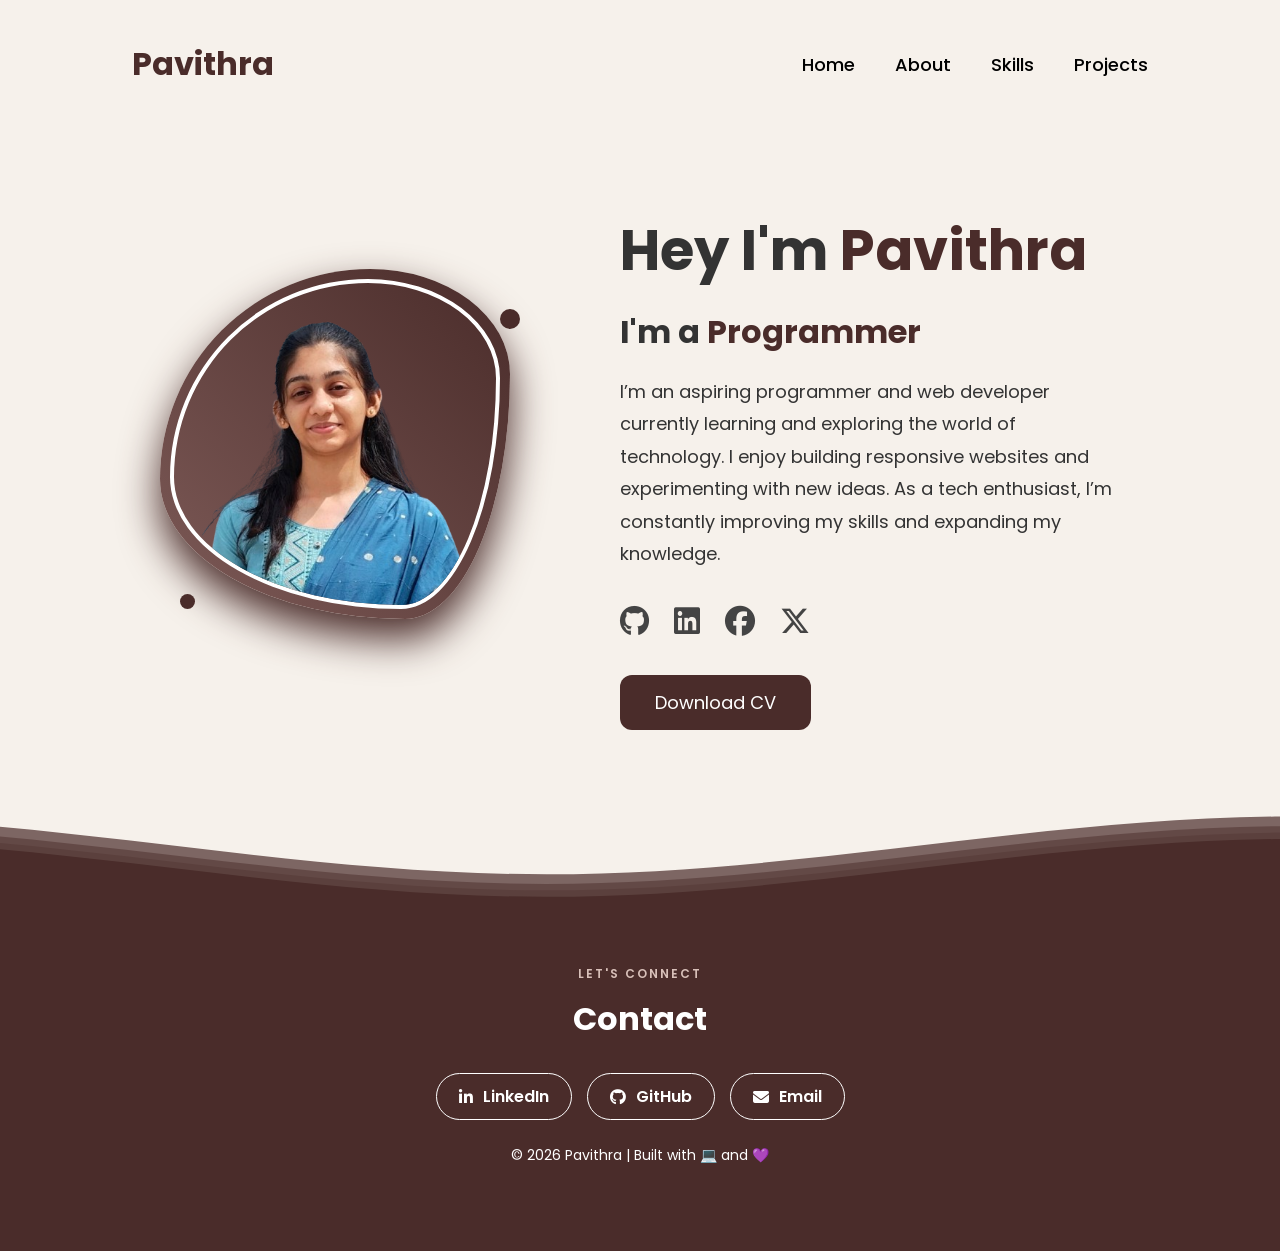
<file: index.html>
<!DOCTYPE html>
<html lang="en">

<head>
    <meta charset="UTF-8">
    <meta name="viewport" content="width=device-width, initial-scale=1.0">

    <title>Portfolio</title>

    <link rel="stylesheet" href="style.css">

    <!-- Aesthetic Icons -->
    <link rel="stylesheet" href="https://cdnjs.cloudflare.com/ajax/libs/font-awesome/6.5.0/css/all.min.css">

    <!-- Google Font -->
    <link href="https://fonts.googleapis.com/css2?family=Poppins:wght@300;400;500;600;700&display=swap"
        rel="stylesheet">

    <link href="https://fonts.googleapis.com/css2?family=Playfair+Display:wght@600;700&display=swap" rel="stylesheet">

</head>

<body>

    <header>

        <nav class="navbar">
            <div class="logo">Pavithra</div>

            <ul class="nav-links" id="navLinks">
                <li><a href="index.html">Home</a></li>
                <li><a href="about.html">About</a></li>
                <li><a href="skills.html">Skills</a></li>
                <li><a href="projects.html">Projects</a></li>
            </ul>

            <div class="menu-toggle" id="menuToggle">
                ☰
            </div>
        </nav>

    </header>


    <section class="hero">
        <div class="photo-wrapper">
            <div class="blob-shape">
                <img src="pavi.png" alt="Pavithra">
            </div>
            <div class="dot dot-1"></div>
            <div class="dot dot-2"></div>
        </div>

        <style>
            .photo-wrapper {
                position: relative;
                width: 400px;
                height: 400px;
                display: flex;
                justify-content: left;
                align-items: left;
            }

            .blob-shape {
                width: 350px;
                height: 350px;
                background: linear-gradient(45deg, #7d5a57, #4a2c2a);
                /* This creates the organic "egg" shape */
                border-radius: 60% 40% 30% 70% / 60% 30% 70% 40%;
                padding: 10px;
                /* The "border" thickness */
                display: flex;
                justify-content: center;
                align-items: center;
                overflow: hidden;
                transition: all 0.5s ease-in-out;
                box-shadow: 0 20px 40px #4a2c2a;
                animation: morph 8s ease-in-out infinite;
            }

            .blob-shape img {
                width: 100%;
                height: 100%;
                object-fit: cover;
                /* The image follows the parent shape */
                border-radius: inherit;
                border: 4px solid white;
            }

            /* Floating Dots for that "Aesthetic" look */
            .dot {
                position: absolute;
                border-radius: 50%;
                background: #4a2c2a;
            }

            .dot-1 {
                width: 20px;
                height: 20px;
                top: 10%;
                right: 10%;
            }

            .dot-2 {
                width: 15px;
                height: 15px;
                bottom: 15%;
                left: 5%;
            }

            /* The animation that makes it "breathe" */
            @keyframes morph {
                0% {
                    border-radius: 60% 40% 30% 70% / 60% 30% 70% 40%;
                }

                50% {
                    border-radius: 30% 60% 70% 40% / 50% 60% 30% 60%;
                }

                100% {
                    border-radius: 60% 40% 30% 70% / 60% 30% 70% 40%;
                }
            }

            /* Hover effect to make it interactive */
            .blob-shape:hover {
                transform: scale(1.05) rotate(2deg);
                box-shadow: 0 30px 60px #4a2c2a;
            }
        </style>


        <div class="hero-text">

            <h1>Hey I'm <span>Pavithra</span></h1>

            <h2>I'm a <span class="typing"></span></h2>

            <p>
                I’m an aspiring programmer and web developer currently learning and exploring the world of technology.
                I enjoy building responsive websites and experimenting with new ideas.
                As a tech enthusiast, I’m constantly improving my skills and expanding my knowledge.
            </p>

            <div class="social-icons">

                <a href="https://github.com/Pavithra-Devadiga"><i class="fa-brands fa-github"></i></a>
                <a
                    href="https://www.linkedin.com/in/pavithra-devadiga-a01368340?utm_source=share_via&utm_content=profile&utm_medium=member_android"><i
                        class="fa-brands fa-linkedin"></i></a>
                <a href="#"><i class="fa-brands fa-facebook"></i></a>
                <a href="#"><i class="fa-brands fa-x-twitter"></i></a>

            </div>
            <button class="cv-btn" onclick="downloadCV()">Download CV</button>

            <script>
                function downloadCV() {
                    const link = document.createElement('a');
                    link.href = 'Resume (5).pdf';
                    link.download = 'Resume (5).pdf';
                    document.body.appendChild(link);
                    link.click();
                    document.body.removeChild(link);
                }
            </script>

        </div>

    </section>

    <script src="script.js"></script>

</body>
<footer>

    <div class="footer-container">

        <!-- Wave Animation -->
        <div class="waves-wrapper">
            <svg class="waves" xmlns="http://www.w3.org/2000/svg" viewBox="0 24 150 28" preserveAspectRatio="none">
                <defs>
                    <path id="gentle-wave"
                        d="M-160 44c30 0 58-18 88-18s58 18 88 18 58-18 88-18 58 18 88 18 v44h-352z" />
                </defs>

                <g class="parallax">
                    <use xlink:href="#gentle-wave" x="48" y="0" fill="rgba(74,44,42,0.7)" />
                    <use xlink:href="#gentle-wave" x="48" y="3" fill="rgba(74,44,42,0.5)" />
                    <use xlink:href="#gentle-wave" x="48" y="5" fill="rgba(74,44,42,0.3)" />
                    <use xlink:href="#gentle-wave" x="48" y="7" fill="#4a2c2a" />
                </g>

            </svg>
        </div>


        <section class="connect-minimal">

            <div class="connect-header">
                <span>LET'S CONNECT</span>
                <h3>Contact</h3>
            </div>


            <div class="social-serial-list">

                <a href="https://www.linkedin.com/in/pavithra-devadiga-a01368340" class="serial-item">
                    <i class="fab fa-linkedin-in"></i>
                    <span>LinkedIn</span>
                </a>

                <a href="https://github.com/Pavithra-Devadiga" class="serial-item">
                    <i class="fab fa-github"></i>
                    <span>GitHub</span>
                </a>

                <a href="mailto:pavithraise28@gmail.com" class="serial-item">
                    <i class="fas fa-envelope"></i>
                    <span>Email</span>
                </a>

            </div>

            <a class="mini-footer">
                <p>© 2026 Pavithra | Built with 💻 and 💜</p>
            </a>

        </section>

    </div>

</footer>

<style>
    .footer-container {
        width: 100%;
        overflow: hidden;
    }

    /* Wave */
    .waves-wrapper {
        width: 100%;
        height: 90px;
        line-height: 0;
    }

    .waves {
        width: 100%;
        height: 100%;
        display: block;
    }

    /* Wave Animation */
    .parallax>use {
        animation: move-forever 25s cubic-bezier(.55, .5, .45, .5) infinite;
    }

    .parallax>use:nth-child(1) {
        animation-delay: -2s;
        animation-duration: 7s;
    }

    .parallax>use:nth-child(2) {
        animation-delay: -3s;
        animation-duration: 10s;
    }

    .parallax>use:nth-child(3) {
        animation-delay: -4s;
        animation-duration: 13s;
    }

    .parallax>use:nth-child(4) {
        animation-delay: -5s;
        animation-duration: 20s;
    }

    @keyframes move-forever {
        0% {
            transform: translate3d(-90px, 0, 0);
        }

        100% {
            transform: translate3d(85px, 0, 0);
        }
    }


    /* Footer Content */

    .connect-minimal {
        background: #4a2c2a;
        padding: 60px 20px;
        text-align: center;
    }

    .connect-header span {
        font-size: 12px;
        letter-spacing: 2px;
        color: #d8c0b9;
        font-weight: 600;
    }

    .connect-header h3 {
        font-size: 32px;
        color: white;
        margin: 10px 0 30px;
    }

    /* Social Buttons */

    .social-serial-list {
        display: flex;
        justify-content: center;
        gap: 15px;
        flex-wrap: wrap;
    }

    .serial-item {
        display: flex;
        align-items: center;
        gap: 10px;
        padding: 10px 22px;
        border: 1.5px solid white;
        border-radius: 50px;
        text-decoration: none;
        color: white;
        font-weight: 600;
        transition: 0.3s;
    }

    .serial-item i {
        font-size: 16px;
    }

    .serial-item:hover {
        background: white;
        color: #4a2c2a;
        transform: translateY(-3px);
    }

    /* Copyright */

    .mini-footer {
        margin-top: 40px;
        padding: 100px;
        padding-top: 100px;
        color: white;
        font-size: 14px;
    }

    /* hamburger icon */
    .menu-toggle {
        display: none;
        font-size: 28px;
        cursor: pointer;
    }



    /* Mobile */

    @media(max-width:768px) {

        .social-serial-list {
            flex-direction: column;
            align-items: center;
        }

        .serial-item {
            width: 180px;
            justify-content: center;
        }

    }


    ---------------------------------------------------------- * {
        margin: 0;
        padding: 0;
        box-sizing: border-box;
        font-family: 'Poppins', sans-serif;
    }

    body {
        background: #f6f1eb;
        /* soft background matching website */
        color: #333;
    }

    /* HEADER / NAVBAR */
    header {
        padding: 25px 8%;
    }

    .navbar {
        display: flex;
        justify-content: space-between;
        align-items: center;
    }

    .logo {
        font-size: 32px;
        font-weight: 700;
        color: #4a2c2a;
    }

    .nav-links {
        display: flex;
        gap: 40px;
        list-style: none;

    }

    .nav-links a {
        font-size: 18px;
        font-weight: 500;
        color: #333;
        transition: .3s;
        text-decoration: none;
    }

    .nav-links a:hover,
    .nav-links a.active {
        color: #7f433f;
    }



    /* Hide hamburger on desktop */
    .menu-toggle {
        display: none;
        font-size: 28px;
        cursor: pointer;
    }

    /* Mobile Navbar */
    @media(max-width:768px) {

        .menu-toggle {
            display: block;
        }

        .nav-links {
            position: absolute;
            top: 80px;
            right: 8%;
            background: #f6f1eb;
            flex-direction: column;
            gap: 20px;
            width: 200px;
            padding: 20px;
            border-radius: 12px;
            box-shadow: 0 10px 25px rgba(0, 0, 0, 0.1);

            display: none;
        }

        .nav-links.active {
            display: flex;
        }
    }

    /* Responsive adjustments */
    @media(max-width:768px) {
        .skill-box {
            flex-direction: column;
            align-items: flex-start;
        }

        .skill-icon {
            margin-bottom: 10px;
        }

        .nav-links {
            flex-direction: column;
            gap: 20px;
            align-items: center;
        }

        .nav-links a {
            font-size: 18px;
            font-weight: 500;
            color: #333;
            transition: .3s;
            text-decoration: none;
        }

        .nav-links a:hover,
        .nav-links a.active {
            color: #7f433f;
        }
    }

    .nav-links a {
        font-size: 18px;
        font-weight: 500;
        color: #333;
        transition: .3s;
        text-decoration: none;
    }

    .nav-links a:hover {
        color: #7f433f;
    }

    footer {
        width: 100%;
    }

    /* .nav-links a{
color: black !important;
} */
</style>


</style>

</html>
</file>
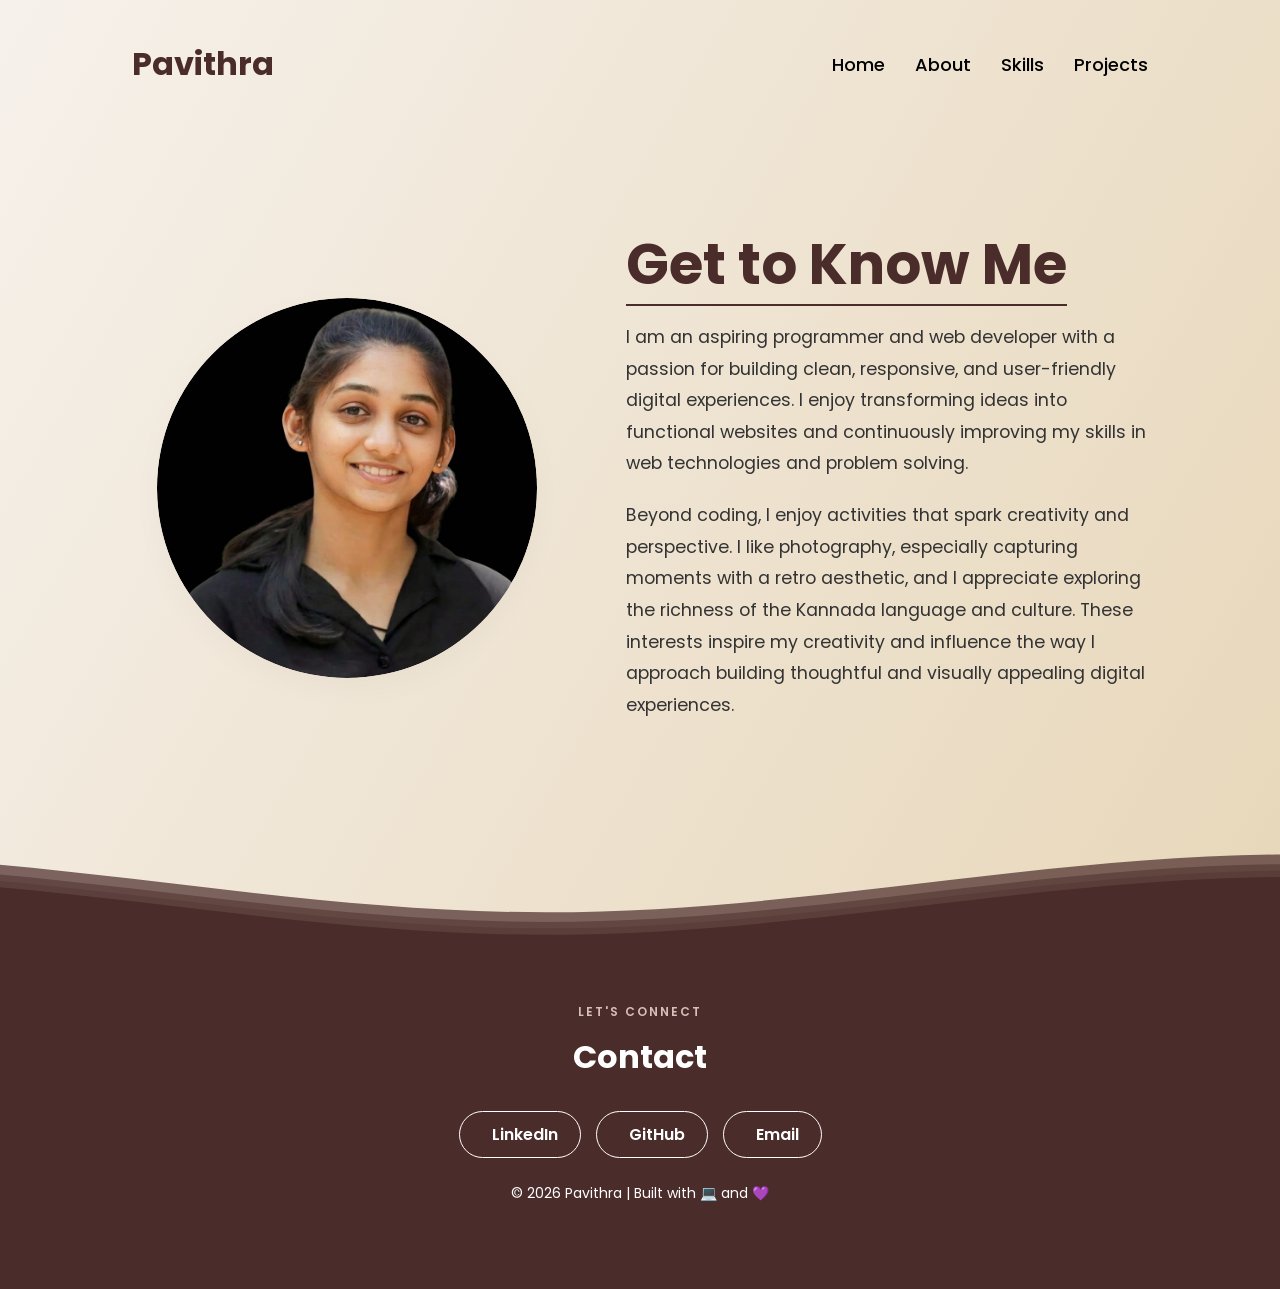
<file: about.html>
<!DOCTYPE html>
<html lang="en">

<head>
<meta charset="UTF-8">
<meta name="viewport" content="width=device-width, initial-scale=1.0">
<title>About | Pavithra</title>


<link rel="preconnect" href="https://fonts.googleapis.com">
<link rel="preconnect" href="https://fonts.gstatic.com" crossorigin>
<link href="https://fonts.googleapis.com/css2?family=Poppins:wght@400;500;600;700&display=swap" rel="stylesheet">
<link rel="stylesheet" href="style.css">
<style>

/* SAME COLORS AS HOME PAGE */
:root {
--bg-cream:#f6f1eb;
--deep-maroon:#4a2c2a;
--soft-glow:#ede4da;
}

*{
margin:0;
padding:0;
box-sizing:border-box;
font-family:'Poppins',sans-serif;
}

body{
background:linear-gradient(120deg,#f6f1eb,#e6d4b4);
color:#333;
}

/* HEADER (same spacing as home) */
header{
padding:25px 8%;
}

.nav-links a:hover{
color:#7f433f;
}

/* CONTACT BUTTON */




/* ABOUT SECTION */
.about-section{
display:flex;
align-items:center;
justify-content:center;
padding:40px 10%;
min-height:80vh;
gap:60px;
}

/* IMAGE */
.image-container{
flex:1;
display:flex;
justify-content:center;
}

.circle-glow{
width:380px;
height:380px;
background-color:var(--soft-glow);
border-radius:50%;
display:flex;
align-items:center;
justify-content:center;
box-shadow:0 10px 30px rgba(0,0,0,0.03);
overflow:hidden;
}

.circle-glow img{
width:100%;
height:100%;
object-fit:cover;
border-radius:50%;
}

.circle-glow img{
width:100%;
height:100%;
object-fit:cover;
}

/* TEXT */
.content-container{
flex:1.2;
}

.content-container h1{
font-family:'Georgia',serif;
font-size:3.5rem;
margin-bottom:25px;
line-height:1.1;
}

.content-container p{
font-size:1.1rem;
line-height:1.8;
margin-bottom:20px;
max-width:550px;
}

/* TITLE HIGHLIGHT */
.highlight{
color:var(--deep-maroon);
font-weight:bold;
border-bottom:2px solid var(--deep-maroon);
}

/* MOBILE */
@media (max-width:900px){

.about-section{
flex-direction:column;
text-align:center;
}

.circle-glow{
width:300px;
height:300px;
}

.content-container h1{
font-size:2.5rem;
}

}

</style>
</head>

<body>

<header>

<nav class="navbar">
  <div class="logo">Pavithra</div>

  <ul class="nav-links" id="navLinks">
    <li><a href="index.html">Home</a></li>
    <li><a href="about.html">About</a></li>
    <li><a href="skills.html">Skills</a></li>
    <li><a href="projects.html">Projects</a></li>
  </ul>

  <div class="menu-toggle" id="menuToggle">
    ☰
  </div>
</nav>
<script>
document.addEventListener("DOMContentLoaded", function(){

const toggle = document.getElementById("menuToggle");
const navLinks = document.getElementById("navLinks");

toggle.addEventListener("click", function(){
navLinks.classList.toggle("active");
});

});
</script>
</header>


<section class="about-section">

<div class="image-container">
<div class="circle-glow">
<img src="pa.jpeg" alt="Pavithra Profile" >
</div>
</div>

<div class="content-container">

<h1><span class="highlight">Get to Know Me</span></h1>

<p>
I am an aspiring programmer and web developer with a passion for building clean, responsive, and user-friendly digital experiences. I enjoy transforming ideas into functional websites and continuously improving my skills in web technologies and problem solving.
</p>

<p>
Beyond coding, I enjoy activities that spark creativity and perspective. I like photography, especially capturing moments with a retro aesthetic, and I appreciate exploring the richness of the Kannada language and culture. These interests inspire my creativity and influence the way I approach building thoughtful and visually appealing digital experiences.
</p>

</div>

</section>

</body>
<footer>

<div class="footer-container">

<!-- Wave Animation -->
<div class="waves-wrapper">
<svg class="waves" xmlns="http://www.w3.org/2000/svg"
viewBox="0 24 150 28" preserveAspectRatio="none">
<defs>
<path id="gentle-wave"
d="M-160 44c30 0 58-18 88-18s58 18 88 18 58-18 88-18 58 18 88 18 v44h-352z"/>
</defs>

<g class="parallax">
<use xlink:href="#gentle-wave" x="48" y="0" fill="rgba(74,44,42,0.7)"/>
<use xlink:href="#gentle-wave" x="48" y="3" fill="rgba(74,44,42,0.5)"/>
<use xlink:href="#gentle-wave" x="48" y="5" fill="rgba(74,44,42,0.3)"/>
<use xlink:href="#gentle-wave" x="48" y="7" fill="#4a2c2a"/>
</g>

</svg>
</div>


<section class="connect-minimal">

<div class="connect-header">
<span>LET'S CONNECT</span>
<h3>Contact</h3>
</div>


<div class="social-serial-list">

<a href="https://www.linkedin.com/in/pavithra-devadiga-a01368340"
class="serial-item">
<i class="fab fa-linkedin-in"></i>
<span>LinkedIn</span>
</a>

<a href="https://github.com/Pavithra-Devadiga"
class="serial-item">
<i class="fab fa-github"></i>
<span>GitHub</span>
</a>

<a href="mailto:pavithraise28@gmail.com"
class="serial-item">
<i class="fas fa-envelope"></i>
<span>Email</span>
</a>

</div>

<a class="mini-footer">
<p>© 2026 Pavithra | Built with 💻 and 💜</p>
</a>

</section>

</div>

</footer>

<style>
  .footer-container{
width:100%;
overflow:hidden;
}

/* Wave */
.waves-wrapper{
width:100%;
height:90px;
line-height:0;
}

.waves{
width:100%;
height:100%;
display:block;
}

/* Wave Animation */
.parallax > use{
animation:move-forever 25s cubic-bezier(.55,.5,.45,.5) infinite;
}

.parallax > use:nth-child(1){
animation-delay:-2s;
animation-duration:7s;
}

.parallax > use:nth-child(2){
animation-delay:-3s;
animation-duration:10s;
}

.parallax > use:nth-child(3){
animation-delay:-4s;
animation-duration:13s;
}

.parallax > use:nth-child(4){
animation-delay:-5s;
animation-duration:20s;
}

@keyframes move-forever{
0%{transform:translate3d(-90px,0,0);}
100%{transform:translate3d(85px,0,0);}
}


/* Footer Content */

.connect-minimal{
background:#4a2c2a;
padding:60px 20px;
text-align:center;
}

.connect-header span{
font-size:12px;
letter-spacing:2px;
color:#d8c0b9;
font-weight:600;
}

.connect-header h3{
font-size:32px;
color:white;
margin:10px 0 30px;
}

/* Social Buttons */

.social-serial-list{
display:flex;
justify-content:center;
gap:15px;
flex-wrap:wrap;
}

.serial-item{
display:flex;
align-items:center;
gap:10px;
padding:10px 22px;
border:1.5px solid white;
border-radius:50px;
text-decoration:none;
color:white;
font-weight:600;
transition:0.3s;
}

.serial-item i{
font-size:16px;
}

.serial-item:hover{
background:white;
color:#4a2c2a;
transform:translateY(-3px);
}

/* Copyright */

.mini-footer{
margin-top:40px;
padding: 100px;
padding-top:100px;
color:white;
font-size:14px;
}


/* Mobile */

@media(max-width:768px){

.social-serial-list{
flex-direction:column;
align-items:center;
}

.serial-item{
width:180px;
justify-content:center;
}

}

.navbar{
background: transparent !important;
}
.logo{
    font-size:32px;
    font-weight:700;
    color:#4a2c2a;
}
</style>
</html>
</file>
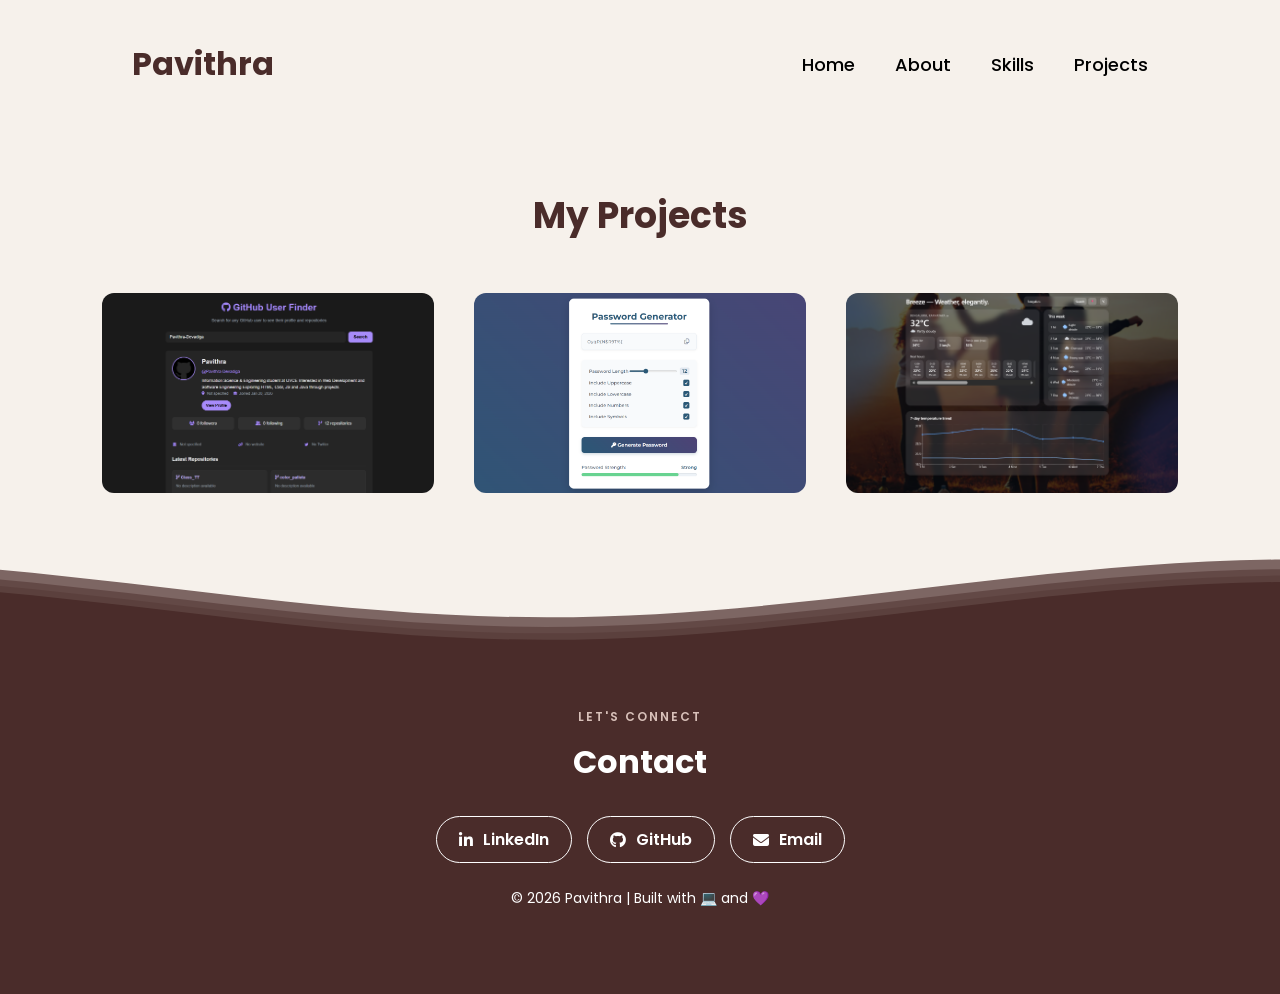
<file: projects.html>
<!DOCTYPE html>
<html lang="en">

<head>
  <meta charset="UTF-8">
  <meta name="viewport" content="width=device-width, initial-scale=1.0">
  <title>Projects</title>

  <link href="https://fonts.googleapis.com/css2?family=Poppins:wght@400;500;600;700&display=swap" rel="stylesheet">

  <link rel="stylesheet" href="https://cdnjs.cloudflare.com/ajax/libs/font-awesome/6.5.0/css/all.min.css">
  <link rel="stylesheet" href="style.css">
  <style>
    * {
      margin: 0;
      padding: 0;
      box-sizing: border-box;
      font-family: 'Poppins', sans-serif;
    }

    body {
      background: #f6f1eb;
      color: #333;
    }

    /* NAVBAR */

    header {
      padding: 25px 8%;
    }

    .navbar {
      display: flex;
      justify-content: space-between;
      align-items: center;
    }

    .logo {
      font-size: 32px;
      font-weight: 700;
      color: #4a2c2a;
    }

    .nav-links {
      display: flex;
      gap: 40px;
      list-style: none;
    }

    .nav-links a {
      font-size: 18px;
      font-weight: 500;
      color: #333;
      text-decoration: none;
      transition: .3s;
    }

    .nav-links a:hover,
    .nav-links a.active {
      color: #7f433f;
    }

    .contact-btn {
      padding: 14px 35px;
      font-size: 18px;
      border: none;
      border-radius: 50px;
      background: #4a2c2a;
      color: white;
      cursor: pointer;
      text-decoration: none;
    }

    .contact-btn:hover {
      transform: scale(1.1);
    }

    /* SECTION */

    .projects {
      padding: 60px 8%;
      text-align: center;
    }

    .section-title {
      font-size: 36px;
      color: #4a2c2a;
      margin-bottom: 50px;
    }

    /* GRID */

    .projects-container {
      display: grid;
      grid-template-columns: repeat(auto-fit, minmax(320px, 1fr));
      gap: 40px;
      max-width: 1200px;
      margin: auto;
    }

    /* PROJECT WINDOW */

    .project-card {
      background: #e6d4b4;
      border-radius: 12px;
      overflow: hidden;
      position: relative;
      transition: transform .4s ease;
    }

    .project-card:hover {
      transform: translateY(-8px);
    }

    /* WINDOW BAR */

    .window-bar {
      background: #d2b48c;
      display: flex;
      gap: 6px;
    }


    /* PROJECT IMAGE */

    .project-image {
      height: 200px;
      background-size: cover;
      background-position: center;
    }

    /* OVERLAY */

    .project-overlay {
      position: absolute;
      bottom: 0;
      left: 0;
      right: 0;
      background: rgba(74, 44, 42, 0.95);
      color: white;
      padding: 20px;
      transform: translateY(100%);
      transition: 0.4s;
    }

    .project-card:hover .project-overlay {
      transform: translateY(0);
    }

    .project-overlay h3 {
      margin-bottom: 8px;
    }

    .project-overlay p {
      font-size: 14px;
      margin-bottom: 15px;
    }

    /* BUTTONS */

    .project-buttons a {
      display: inline-block;
      padding: 8px 18px;
      border-radius: 25px;
      font-size: 14px;
      text-decoration: none;
      margin-right: 10px;
    }

    .github {
      background: white;
      color: #4a2c2a;
    }

    .demo {
      background: #e6d4b4;
      color: #4a2c2a;
    }

    .project-buttons a:hover {
      opacity: 0.8;
    }

    /* RESPONSIVE */

    @media(max-width:768px) {

      .nav-links {
        flex-direction: column;
        gap: 20px;
      }

    }
  </style>
</head>

<body>

  <header>

    <nav class="navbar">
      <div class="logo">Pavithra</div>

      <ul class="nav-links" id="navLinks">
        <li><a href="index.html">Home</a></li>
        <li><a href="about.html">About</a></li>
        <li><a href="skills.html">Skills</a></li>
        <li><a href="projects.html">Projects</a></li>
      </ul>

      <div class="menu-toggle" id="menuToggle">
        ☰
      </div>
    </nav>
    <script>
      document.addEventListener("DOMContentLoaded", function () {

        const toggle = document.getElementById("menuToggle");
        const navLinks = document.getElementById("navLinks");

        toggle.addEventListener("click", function () {
          navLinks.classList.toggle("active");
        });

      });
    </script>

  </header>

  <section class="projects">

    <h1 class="section-title">My Projects</h1>

    <div class="projects-container">

      <!-- Project 1 -->

      <div class="project-card">

        <div class="window-bar">
        </div>

        <div class="project-image" style="background-image:url('git.png')"></div>

        <div class="project-overlay">
          <h3>Github User Finder</h3>
          <p>Github user finder built using HTML, CSS and JavaScript.</p>

          <div class="project-buttons">
            <a href="https://github.com/Pavithra-Devadiga/github_finder?tab=readme-ov-file" class="github">GitHub</a>
            <a href="https://pavithra-devadiga.github.io/github_finder/" class="demo">Live</a>
          </div>

        </div>
      </div>

      <!-- Project 2 -->

      <div class="project-card">

        <div class="window-bar">
        </div>

        <div class="project-image" style="background-image:url('pass.png')"></div>

        <div class="project-overlay">
          <h3>Password Generator</h3>
          <p>Password Generator built using HTML, CSS and JavaScript.</p>

          <div class="project-buttons">
            <a href="https://github.com/Pavithra-Devadiga/Password_Generator" class="github">GitHub</a>
            <a href="https://pavithra-devadiga.github.io/Password_Generator/" class="demo">Live</a>
          </div>

        </div>
      </div>

      <!-- Project 3 -->

      <div class="project-card">

        <div class="window-bar">
        </div>

        <div class="project-image" style="background-image:url('Screenshot\ 2026-05-01\ 165647.png')"></div>

        <div class="project-overlay">
          <h3>Breeze-Weather Website</h3>
          <p>A modern, animated weather web app that delivers real-time forecasts with interactive charts, location
            detection, and dynamic visuals—no API keys required.</p>

          <div class="project-buttons">
            <a href="https://pavithra-devadiga.github.io/weather/" class="github">GitHub</a>
            <a href="https://github.com/Pavithra-Devadiga/weather" class="demo">Live</a>
          </div>

        </div>
      </div>

    </div>

  </section>

</body>
<footer>

  <div class="footer-container">

    <!-- Wave Animation -->
    <div class="waves-wrapper">
      <svg class="waves" xmlns="http://www.w3.org/2000/svg" viewBox="0 24 150 28" preserveAspectRatio="none">
        <defs>
          <path id="gentle-wave" d="M-160 44c30 0 58-18 88-18s58 18 88 18 58-18 88-18 58 18 88 18 v44h-352z" />
        </defs>

        <g class="parallax">
          <use xlink:href="#gentle-wave" x="48" y="0" fill="rgba(74,44,42,0.7)" />
          <use xlink:href="#gentle-wave" x="48" y="3" fill="rgba(74,44,42,0.5)" />
          <use xlink:href="#gentle-wave" x="48" y="5" fill="rgba(74,44,42,0.3)" />
          <use xlink:href="#gentle-wave" x="48" y="7" fill="#4a2c2a" />
        </g>

      </svg>
    </div>


    <section class="connect-minimal">

      <div class="connect-header">
        <span>LET'S CONNECT</span>
        <h3>Contact</h3>
      </div>


      <div class="social-serial-list">

        <a href="https://www.linkedin.com/in/pavithra-devadiga-a01368340" class="serial-item">
          <i class="fab fa-linkedin-in"></i>
          <span>LinkedIn</span>
        </a>

        <a href="https://github.com/Pavithra-Devadiga" class="serial-item">
          <i class="fab fa-github"></i>
          <span>GitHub</span>
        </a>

        <a href="mailto:pavithraise28@gmail.com" class="serial-item">
          <i class="fas fa-envelope"></i>
          <span>Email</span>
        </a>

      </div>

      <a class="mini-footer">
        <p>© 2026 Pavithra | Built with 💻 and 💜</p>
      </a>

    </section>

  </div>

</footer>

<style>
  .footer-container {
    width: 100%;
    overflow: hidden;
  }

  /* Wave */
  .waves-wrapper {
    width: 100%;
    height: 90px;
    line-height: 0;
  }

  .waves {
    width: 100%;
    height: 100%;
    display: block;
  }

  /* Wave Animation */
  .parallax>use {
    animation: move-forever 25s cubic-bezier(.55, .5, .45, .5) infinite;
  }

  .parallax>use:nth-child(1) {
    animation-delay: -2s;
    animation-duration: 7s;
  }

  .parallax>use:nth-child(2) {
    animation-delay: -3s;
    animation-duration: 10s;
  }

  .parallax>use:nth-child(3) {
    animation-delay: -4s;
    animation-duration: 13s;
  }

  .parallax>use:nth-child(4) {
    animation-delay: -5s;
    animation-duration: 20s;
  }

  @keyframes move-forever {
    0% {
      transform: translate3d(-90px, 0, 0);
    }

    100% {
      transform: translate3d(85px, 0, 0);
    }
  }


  /* Footer Content */

  .connect-minimal {
    background: #4a2c2a;
    padding: 60px 20px;
    text-align: center;
  }

  .connect-header span {
    font-size: 12px;
    letter-spacing: 2px;
    color: #d8c0b9;
    font-weight: 600;
  }

  .connect-header h3 {
    font-size: 32px;
    color: white;
    margin: 10px 0 30px;
  }

  /* Social Buttons */

  .social-serial-list {
    display: flex;
    justify-content: center;
    gap: 15px;
    flex-wrap: wrap;
  }

  .serial-item {
    display: flex;
    align-items: center;
    gap: 10px;
    padding: 10px 22px;
    border: 1.5px solid white;
    border-radius: 50px;
    text-decoration: none;
    color: white;
    font-weight: 600;
    transition: 0.3s;
  }

  .serial-item i {
    font-size: 16px;
  }

  .serial-item:hover {
    background: white;
    color: #4a2c2a;
    transform: translateY(-3px);
  }

  /* Copyright */

  .mini-footer {
    margin-top: 40px;
    padding: 100px;
    padding-top: 100px;
    color: white;
    font-size: 14px;
  }


  /* Mobile */

  @media(max-width:768px) {

    .social-serial-list {
      flex-direction: column;
      align-items: center;
    }

    .serial-item {
      width: 180px;
      justify-content: center;
    }

  }

  /* HAMBURGER ICON */
  .menu-toggle {
    display: none;
    font-size: 28px;
    cursor: pointer;
  }

  /* MOBILE NAVBAR */
  @media(max-width:768px) {

    .menu-toggle {
      display: block;
    }

    .nav-links {
      position: absolute;
      top: 80px;
      right: 8%;
      background: #f6f1eb;
      flex-direction: column;
      gap: 20px;
      width: 200px;
      padding: 20px;
      border-radius: 12px;
      box-shadow: 0 10px 25px rgba(0, 0, 0, 0.1);
      display: none;
    }

    .nav-links.active {
      display: flex;
    }

  }
</style>

</html>
</file>
<file: style.css>
*{
margin:0;
padding:0;
box-sizing:border-box;
font-family:'Poppins',sans-serif;
}

body{
background:linear-gradient(120deg,#f6f1eb,#e6d4b4);
color:#333;
}


/* NAVBAR */

header{
padding:25px 8%;
}


.nav-links a:hover{
color:#7f433f;
}

.cv-btn{
padding:14px 35px;
font-size:18px;
border:none;
border-radius:12px;
background:#4a2c2a;
color:white;
cursor:pointer;
transition: transform 0.25s ease;
text-decoration: none;
}

.cv-btn:hover{
transform: scale(1.12);
text-decoration:none;
}

/* Bulge effect on hover */



/* HERO SECTION */

.hero{
display:flex;
align-items:center;
justify-content:space-between;
padding:80px 8%;
flex-wrap:wrap;
}

.hero-img{
width:420px;
height:420px;
border-radius:50%;
overflow:hidden;
border:10px solid #946d6a;
box-shadow:0 10px 30px rgba(0,0,0,0.2);
justify-content:flex-end;
}

.hero-img img{
width:100%;
height:100%;
object-fit:cover;
}

.hero-text{
max-width:600px;
}

.hero-text h1{
font-size:56px;
margin-bottom:15px;
}

.hero-text h2{
font-size:32px;
margin-bottom:20px;
}

.hero-text span{
color:#4a2c2a;
}

.hero-text p{
font-size:18px;
line-height:1.8;
margin-bottom:30px;
}



/* SOCIAL ICONS */

.social-icons{
display:flex;
gap:25px;
margin-bottom:30px;
}

.social-icons a{
font-size:30px;
color:#444;
transition:0.3s;
}

.social-icons a:hover{
transform:scale(1.2);
color:#4a2c2a;
}



/* MOBILE RESPONSIVE */

@media(max-width:900px){

.hero{
flex-direction:column;
text-align:center;
}

.hero-img{
width:300px;
height:300px;
margin-bottom:40px;
}

.nav-links{
display:none;
}

.hero-text h1{
font-size:42px;
}

.hero-text h2{
font-size:26px;
}

}

/* /skill-page */

/* Skills Page */
.skills-section {
    padding: 60px 20px;
    background: #111;
    text-align: center;
}

.section-title {
    font-size: 36px;
    color: cyan;
    margin-bottom: 50px;
}

/* Container for all skill boxes */
.skills-container {
    display: grid;
    grid-template-columns: repeat(auto-fit, minmax(300px, 1fr));
    gap: 25px;
    max-width: 1200px;
    margin: auto;
}

/* Each skill box */
.skill-box {
    display: flex;
    align-items: center;
    background: #1a1a1a;
    border-left: 4px solid cyan;
    padding: 20px;
    border-radius: 10px;
    transition: transform 0.3s, box-shadow 0.3s;
}

.skill-box:hover {
    transform: translateY(-5px);
    box-shadow: 0 0 20px cyan;
}

/* Icon in box */
.skill-icon {
    font-size: 50px;
    color: cyan;
    margin-right: 20px;
    min-width: 60px;
    text-align: center;
}

/* Skill content */
.skill-content h3 {
    margin: 0 0 8px 0;
    font-size: 20px;
    color: #fff;
}

.skill-content p {
    margin: 0;
    font-size: 14px;
    color: #ccc;
}

/* NAVBAR */

.navbar{
display:flex;
justify-content:space-between;
align-items:center;
padding:20px 8%;
background:white;
position:relative;
}

.logo{
font-size:26px;
font-weight:600;
color:#4a2c2a;
}

.nav-links{
display:flex;
gap:30px;
list-style:none;
}

.nav-links a{
text-decoration:none;
font-weight:500;
color:#4a2c2a;
transition:0.3s;
}

.nav-links a:hover{
color:#7d5a57;
}

.contact-btn{
padding:8px 18px;
border-radius:25px;
background:#4a2c2a;
color:white;
text-decoration:none;
font-weight:500;
}

.menu-toggle{
display:none;
font-size:22px;
cursor:pointer;
color:#4a2c2a;
}

/* Responsive for mobile */
@media(max-width:768px){
    .skill-box {
        flex-direction: column;
        align-items: flex-start;
    }
    .skill-icon {
        margin-bottom: 10px;
    }
}

/* GLOBAL RESPONSIVE */

*{
box-sizing:border-box;
margin:0;
padding:0;
}

img{
max-width:100%;
height:auto;
}

.hero{
display:flex;
align-items:center;
justify-content:center;
gap:60px;
padding:80px 8%;
flex-wrap:wrap;
}

.hero-text{
max-width:500px;
}

@media (max-width:768px){

.hero{
flex-direction:column;
text-align:center;
}

.photo-wrapper{
width:280px;
height:280px;
}

.blob-shape{
width:250px;
height:250px;
}

}

/* Base Navbar */
.navbar {
  display: flex;
  justify-content: space-between;
  align-items: center;
  padding: 15px 30px;
  background:#f6f1eb; /* keep your dark theme */
  color: white;
}

.logo {
  font-weight: bold;
  font-size: 18px;
}

/* Desktop Menu */
.nav-links {
  list-style: none;
  display: flex;
  gap: 30px;
}

.nav-links li a {
  text-decoration: none;
  color: white;
}

/* Hide toggle in desktop */
.menu-toggle {
  display: none;
  font-size: 24px;
  cursor: pointer;
}
@media (max-width: 768px) {

  .menu-toggle {
    display: block;
  }

  .nav-links {
    position: absolute;
    top: 70px;
    right: 20px;
    background: #f6f1eb;
    flex-direction: column;
    width: 200px;
    padding: 20px;
    border-radius: 10px;

    display: none; /* hidden by default */
  }

  .nav-links.active {
    display: flex; /* show when clicked */
  }
}

.nav-links a{
    font-size:18px;
    font-weight:500;
    color:#333;
    transition:.3s;
    text-decoration:none;
}

.nav-links a:hover,
.nav-links a.active{
    color:#7f433f !important;
}

.nav-links a{
color: black !important;
}
</file>
